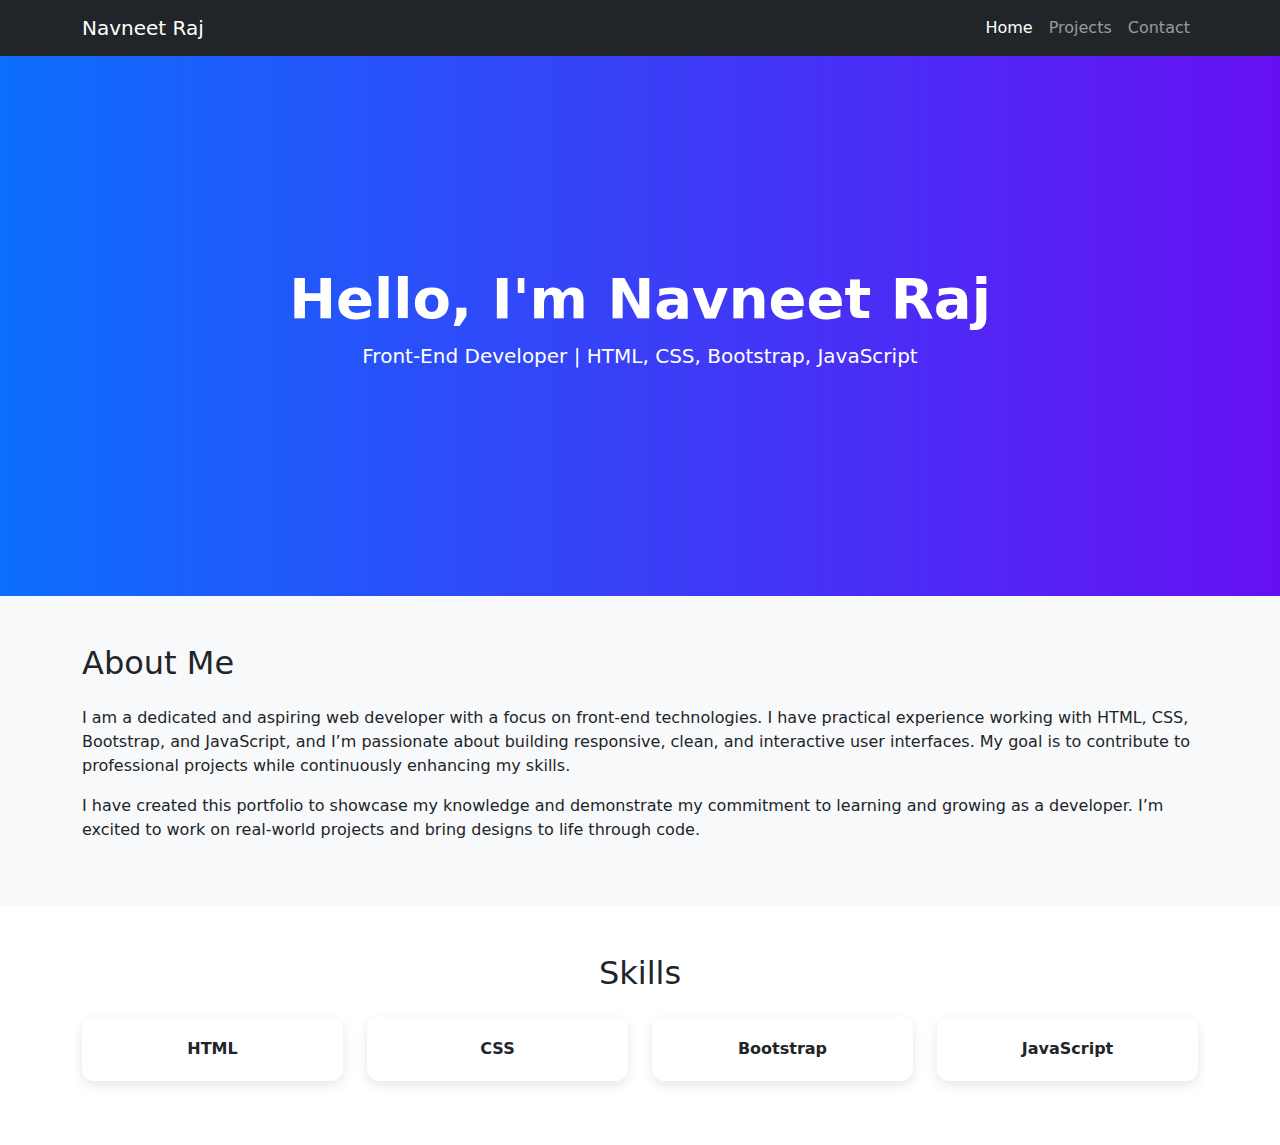
<file: index.html>
<!DOCTYPE html>
<html lang="en">
<head>
  <meta charset="UTF-8">
  <meta name="viewport" content="width=device-width, initial-scale=1">
  <title>Home - Navneet Rajk</title>
  <link href="https://cdn.jsdelivr.net/npm/bootstrap@5.3.0/dist/css/bootstrap.min.css" rel="stylesheet">
  <link rel="stylesheet" href="style.css">
</head>
<body>

  <!-- Navbar -->
  <nav class="navbar navbar-expand-lg navbar-dark bg-dark sticky-top">
    <div class="container">
      <a class="navbar-brand" href="index.html">Navneet Raj</a>
      <button class="navbar-toggler" type="button" data-bs-toggle="collapse" data-bs-target="#navbarNav">
        <span class="navbar-toggler-icon"></span>
      </button>
      <div class="collapse navbar-collapse" id="navbarNav">
        <ul class="navbar-nav ms-auto">
          <li class="nav-item"><a class="nav-link active" href="index.html">Home</a></li>
          <li class="nav-item"><a class="nav-link" href="projects.html">Projects</a></li>
          <li class="nav-item"><a class="nav-link" href="contact.html">Contact</a></li>
        </ul>
      </div>
    </div>
  </nav>

  <!-- Hero Section -->
  <section class="hero text-white d-flex align-items-center">
    <div class="container text-center">
      <h1 class="display-4 fw-bold">Hello, I'm Navneet Raj</h1>
      <p class="lead">Front-End Developer | HTML, CSS, Bootstrap, JavaScript</p>
    </div>
  </section>

  <!-- About Section -->
  <section class="py-5 bg-light" id="about">
    <div class="container">
      <h2 class="mb-4">About Me</h2>
      <p>I am a dedicated and aspiring web developer with a focus on front-end technologies. I have practical experience working with HTML, CSS, Bootstrap, and JavaScript, and I’m passionate about building responsive, clean, and interactive user interfaces. My goal is to contribute to professional projects while continuously enhancing my skills.</p>
      <p>I have created this portfolio to showcase my knowledge and demonstrate my commitment to learning and growing as a developer. I’m excited to work on real-world projects and bring designs to life through code.</p>
    </div>
  </section>

  <!-- Skills Section -->
  <section class="py-5" id="skills">
    <div class="container">
      <h2 class="mb-4 text-center">Skills</h2>
      <div class="row text-center">
        <div class="col-md-3 mb-3">
          <div class="skill-card">HTML</div>
        </div>
        <div class="col-md-3 mb-3">
          <div class="skill-card">CSS</div>
        </div>
        <div class="col-md-3 mb-3">
          <div class="skill-card">Bootstrap</div>
        </div>
        <div class="col-md-3 mb-3">
          <div class="skill-card">JavaScript</div>
        </div>
      </div>
    </div>
  </section>
</file>
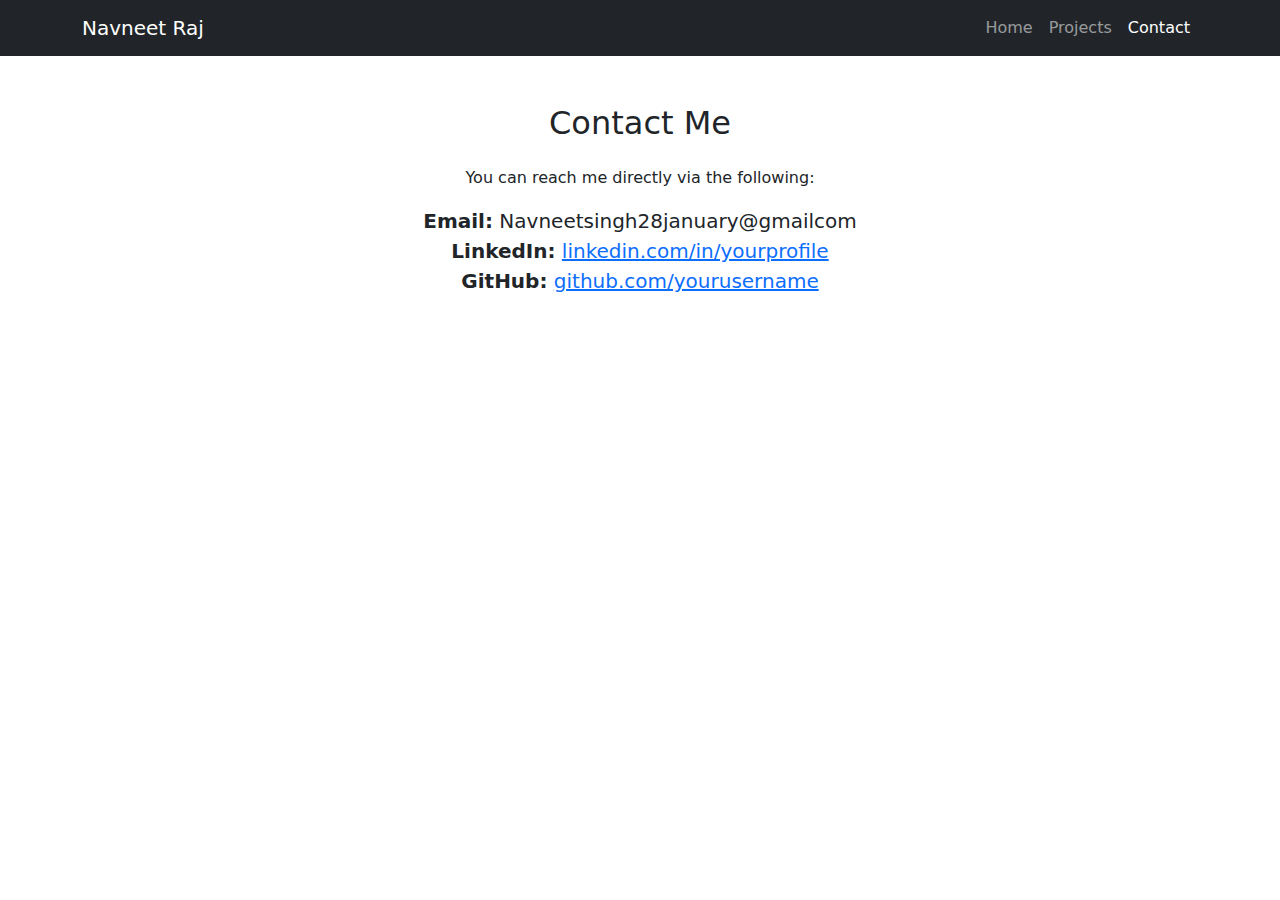
<file: contact.html>
<!DOCTYPE html>
<html lang="en">
<head>
  <meta charset="UTF-8">
  <meta name="viewport" content="width=device-width, initial-scale=1">
  <title>Contact - Your Name</title>
  <link href="https://cdn.jsdelivr.net/npm/bootstrap@5.3.0/dist/css/bootstrap.min.css" rel="stylesheet">
  <link rel="stylesheet" href="style.css">
</head>
<body>

  <!-- Navbar -->
  <nav class="navbar navbar-expand-lg navbar-dark bg-dark sticky-top">
    <div class="container">
      <a class="navbar-brand" href="index.html">Navneet Raj</a>
      <button class="navbar-toggler" type="button" data-bs-toggle="collapse" data-bs-target="#navbarNav">
        <span class="navbar-toggler-icon"></span>
      </button>
      <div class="collapse navbar-collapse" id="navbarNav">
        <ul class="navbar-nav ms-auto">
          <li class="nav-item"><a class="nav-link" href="index.html">Home</a></li>
          <li class="nav-item"><a class="nav-link" href="projects.html">Projects</a></li>
          <li class="nav-item"><a class="nav-link active" href="contact.html">Contact</a></li>
        </ul>
      </div>
    </div>
  </nav>

  <!-- Contact Info -->
  <section class="py-5">
    <div class="container text-center">
      <h2 class="mb-4">Contact Me</h2>
      <p>You can reach me directly via the following:</p>
      <ul class="list-unstyled fs-5">
        <li><strong>Email:</strong> Navneetsingh28january@gmailcom</li>
        <!-- <li><strong>Phone:</strong> +91-XXXXXXXXXX</li> -->
        <li><strong>LinkedIn:</strong> <a href="#" target="_blank">linkedin.com/in/yourprofile</a></li>
        <li><strong>GitHub:</strong> <a href="#" target="_blank">github.com/yourusername</a></li>
      </ul>
    </div>
  </section>

  <script src="https://cdn.jsdelivr.net/npm/bootstrap@5.3.0/dist/js/bootstrap.bundle.min.js"></script>
</body>
</html>
</file>
<file: style.css>
/* Hero section */
.hero {
    background: linear-gradient(to right, #0d6efd, #6610f2);
    min-height: 60vh;
    padding: 60px 0;
  }
  
  /* Skill cards */
  .skill-card {
    background: white;
    padding: 20px;
    border-radius: 12px;
    box-shadow: 0 4px 12px rgba(0,0,0,0.1);
    font-weight: 600;
    transition: transform 0.3s ease;
  }
  .skill-card:hover {
    transform: scale(1.05);
  }
  
  /* Project cards */
  .project-card {
    background: #f8f9fa;
    border-left: 5px solid #0d6efd;
    box-shadow: 0 2px 8px rgba(0,0,0,0.05);
    transition: all 0.3s ease-in-out;
  }
  .project-card:hover {
    transform: translateY(-5px);
    box-shadow: 0 6px 16px rgba(0,0,0,0.15);
  }
</file>
